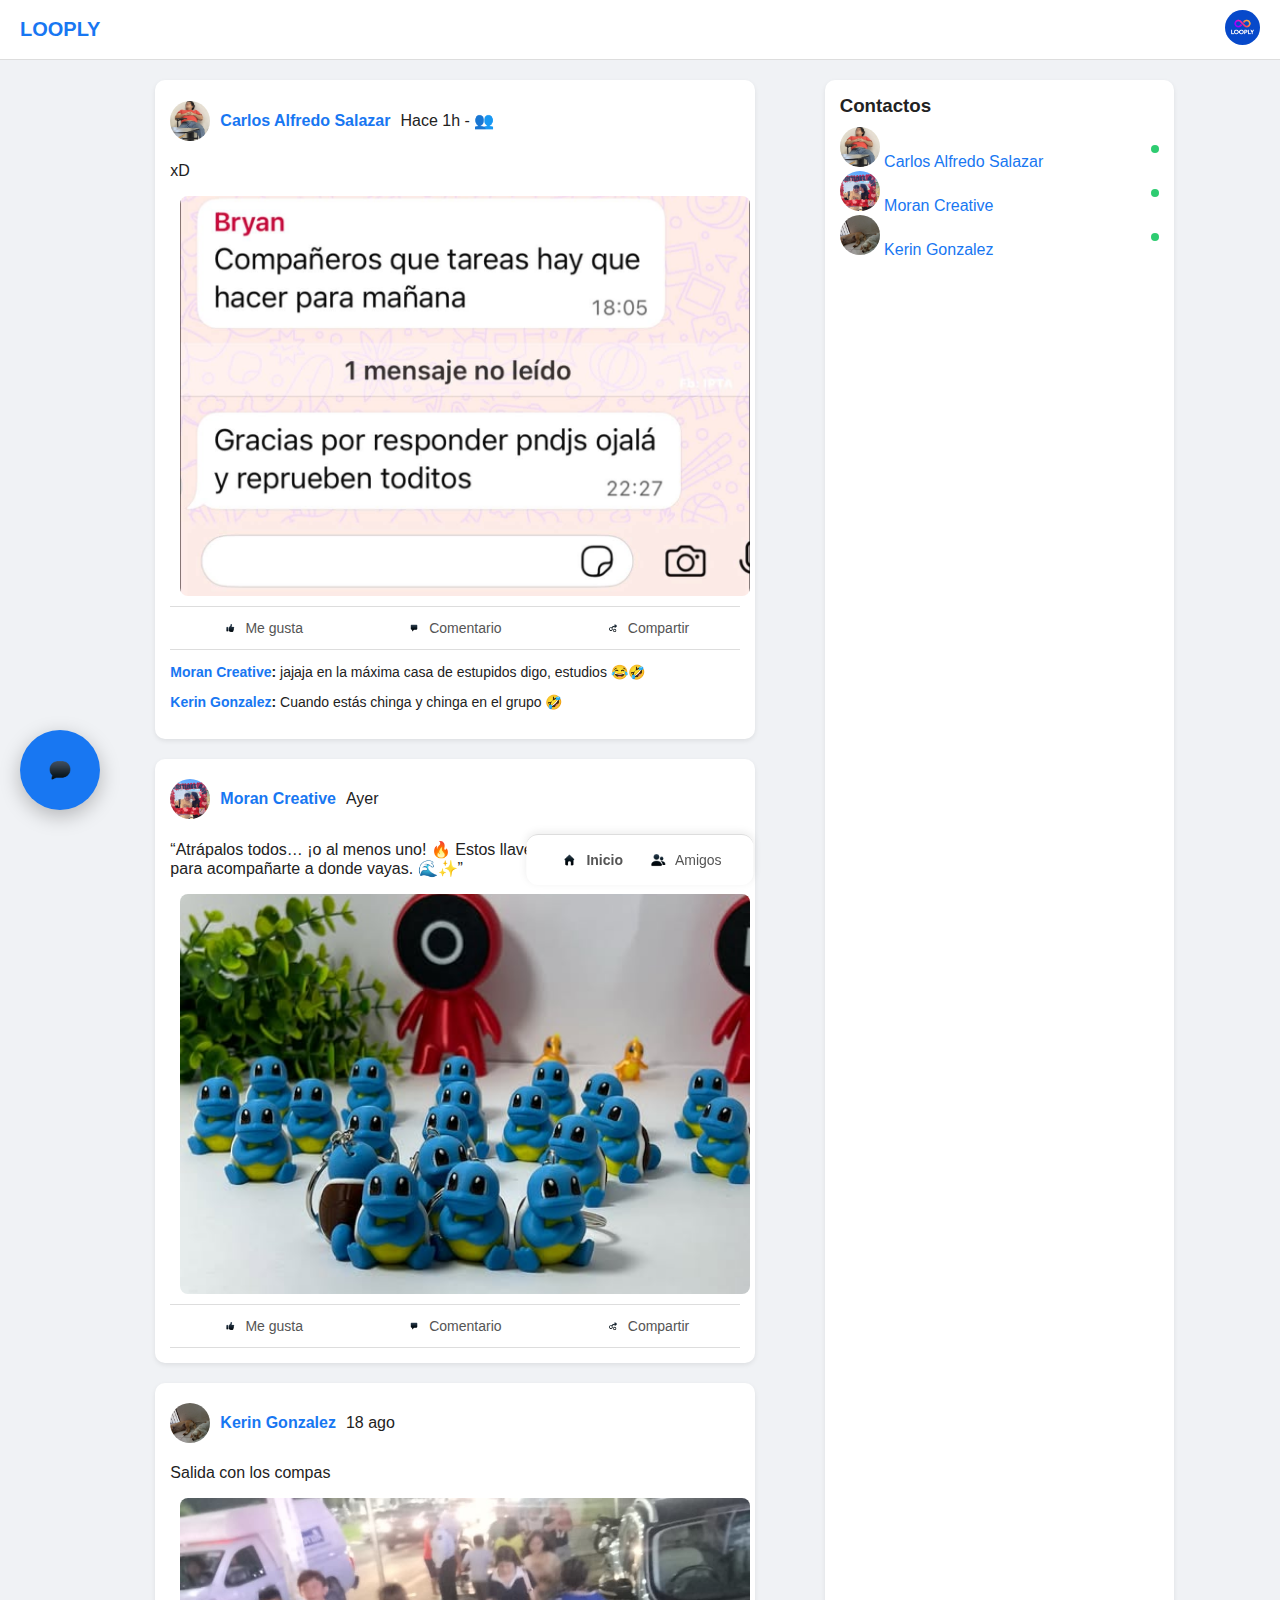
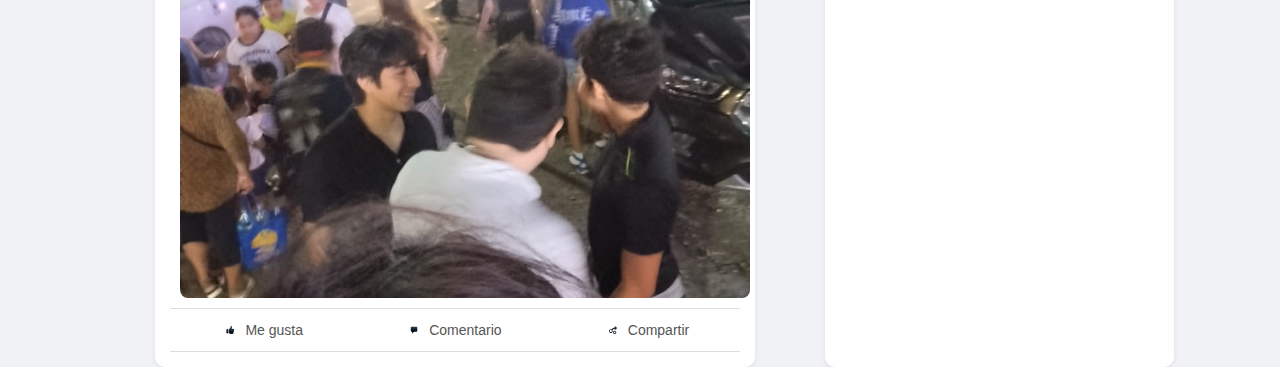
<file: index.html>
<!DOCTYPE html>
<html lang="en">
<head>
    <meta charset="UTF-8">
    <meta name="viewport" content="width=device-width, initial-scale=1.0">
    <title>LOOPLY</title>
    <link rel="stylesheet" href="css/style.css">
    <link rel="icon" type="img/png" href="img/icon.png">
</head>
<body>
    
    <header class="navbar">
        <div class="logo">LOOPLY</div>
        <div class="user-profile">
            <img src="img/icon.png" alt="Usuario" class="avatar">
        </div>
    </header>

    <main class="main-layout">

        <section class="feed">
            <article class="post">
                <div class="post-header">
                    <img src="img/USER-1.png" alt="Carlos" class="avatar">
                    <h4><a href="perfil-1.html">Carlos Alfredo Salazar</a></h4>
                    <p class="muted">Hace 1h - 👥</p>
                </div>

                <p class="muetd">xD</p>
                <img src="img/post-1.png" alt="Publicación" class="post-img">

                <div class="post-actions">
                    <button>
                        <img src="img/Me gusta.png" alt="Me gusta" class="icono"> Me gusta
                    </button>
                    <button>
                        <img src="img/Comentario.png" alt="Comentario" class="icono"> Comentario
                    </button>
                    <button>
                        <img src="img/Compartir.png" alt="Compartir" class="icono"> Compartir
                    </button>
                </div> 


                <div class="comments">
                    <p><b><a href="perfil-2.html">Moran Creative</a>:</b> jajaja en la máxima casa de estupidos digo, estudios 😂🤣</p>
                    <p><b><a href="perfil-3.html">Kerin Gonzalez</a>:</b> Cuando estás chinga y chinga en el grupo 🤣</p>
                </div>
            </article>

            <article class="post">
                <div class="post-header">
                    <img src="img/USER-2.png" alt="Moran" class="avatar">
                    <h4><a href="perfil-2.html">Moran Creative</a></h4>
                    <div>
                        <p class="muted">Ayer</p>
                    </div>
                    </div>
                    <p>“Atrápalos todos… ¡o al menos uno! 🔥 Estos llaveros de Squirtle están listos para acompañarte a donde vayas. 🌊✨”</p>
                    <img src="img/post-4.png" alt="Publicación" class="post-img">
                    <div class="post-actions">
                    <button>
                        <img src="img/Me gusta.png" alt="Me gusta" class="icono"> Me gusta
                    </button>
                    <button>
                        <img src="img/Comentario.png" alt="Comentario" class="icono"> Comentario
                    </button>
                    <button>
                        <img src="img/Compartir.png" alt="Compartir" class="icono"> Compartir
                    </button>
                </div>
            </article>

            <article class="post">
                <div class="post-header">
                    <img src="img/USER-3.png" alt="Kerin" class="avatar">
                    <h4><a href="perfil-3.html">Kerin Gonzalez</a></h4>
                    <div>
                        <p class="muted">18 ago</p>
                    </div>
                </div>
                    <p>Salida con los compas</p>
                    <img src="img/post-6.png" alt="Publicación" class="post-img">
                    <div class="post-actions">
                    <button>
                        <img src="img/Me gusta.png" alt="Me gusta" class="icono"> Me gusta
                    </button>
                    <button>
                        <img src="img/Comentario.png" alt="Comentario" class="icono"> Comentario
                    </button>
                    <button>
                        <img src="img/Compartir.png" alt="Compartir" class="icono"> Compartir
                    </button>
                </div>
            </article>

        </section>

        <aside class="contacts">
            <h3>Contactos</h3>
            <li>
                <a href="perfil-1.html">
                <img src="img/USER-1.png" class="avatar"> Carlos Alfredo Salazar</a>
                <span class="status"></span>
            </li>
            <li>
                <a href="perfil-2.html">
                    <img src="img//USER-2.png" class="avatar"> Moran Creative</a>
                    <span class="status"></span>
            </li>
            <li>
                <a href="perfil-3.html">
                    <img src="img/USER-3.png" class="avatar"> Kerin Gonzalez</a>
                    <span class="status"></span>
            </li>
        </aside>
    </main>

    <a href="#" class="chat-bubble" aria-label="Abrir Chat">
        <img src="img/chat.png" alt="chat" class="chat-icon">
    </a>

    <nav class="bottom-nav">
        <a class="activate" href="index.html">
            <img src="img/inicio.png" alt="Inicio" class="nav-icon">
            <span>Inicio</span>
        </a>
        <a href="Amigos.html">
            <img src="img/amigos.png" alt="Amigos" class="nav-icon">
            <span>Amigos</span>
        </a>
    </nav>
    
</body>
</html>
</file>
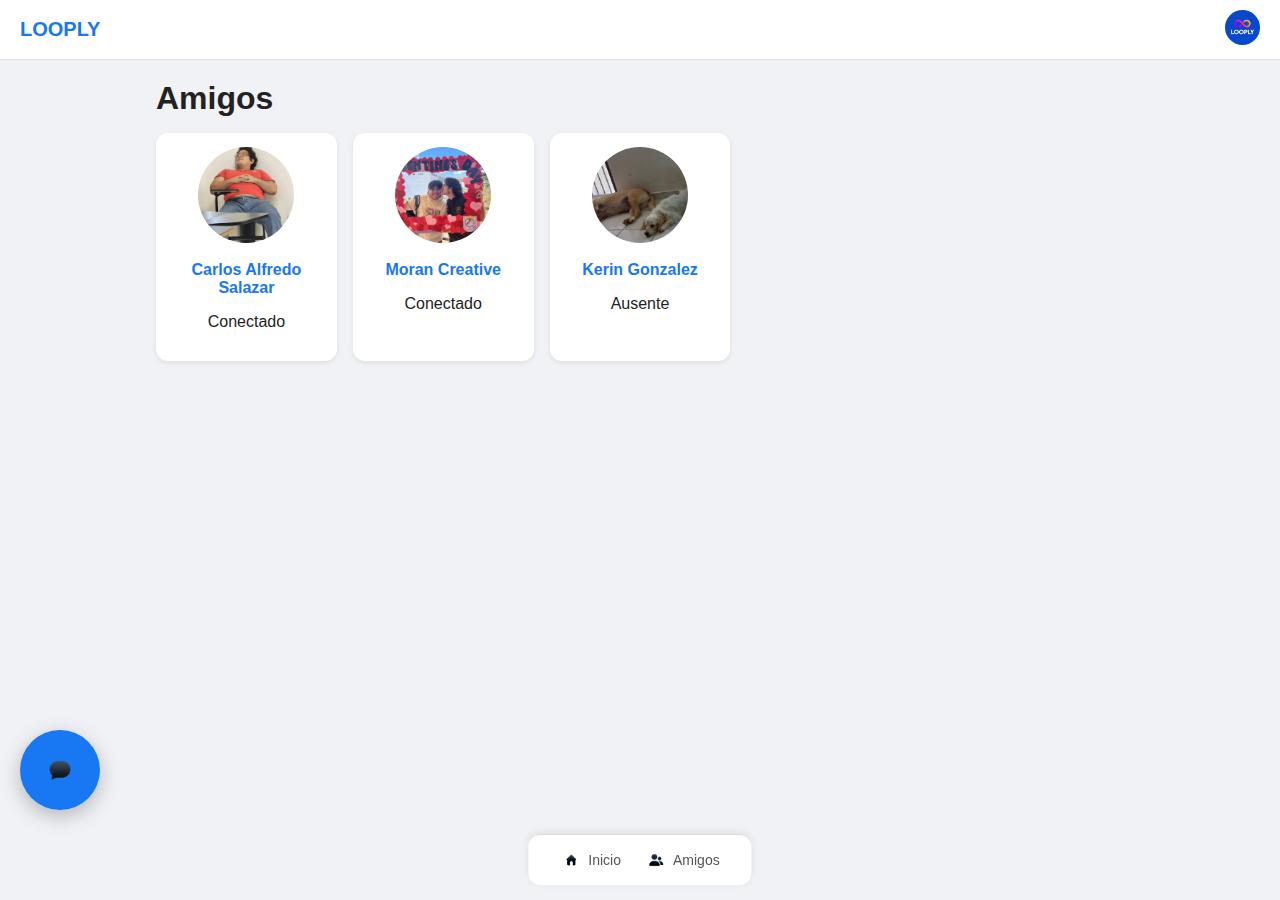
<file: Amigos.html>
<!DOCTYPE html>
<html lang="en">
<head>
    <meta charset="UTF-8">
    <meta name="viewport" content="width=device-width, initial-scale=1.0">
    <title>LOOPLY - AMIGOS</title>
    <link rel="stylesheet" href="css/style.css">
    <link rel="icon" type="img/png" href="img/icon.png" >
</head>
<body>

    <header class="navbar">
        <div class="logo">LOOPLY</div>
        <div class="user-profile">
            <img src="img/icon.png" alt="Usuario" class="avatar"/>
        </div>
    </header>
    
    <main class="page">
        <h1 class="page-title">Amigos</h1>
        <section class="friends-grid">

            <article class="friend-card">
                <img src="img/USER-1.png" alt="Carlos Alfredo Salazar"/>
                <h3><a href="perfil-1.html">Carlos Alfredo Salazar</a></h3>
                <p class="muted">Conectado</p>
            </article>

            <article class="friend-card">
                <img src="img/USER-2.png" alt="Moran Creative"/>
                <h3><a href="perfil-2.html">Moran Creative</a></h3>
                <p class="muted">Conectado</p>
            </article>

            <article class="friend-card">
                <img src="img/USER-3.png" alt="Kerin Gonzalez">
                <h3><a href="perfil-3.html">Kerin Gonzalez</a></h3>
                <p class="muted">Ausente</p>
            </article>

        </section>
    </main>

    <a href="#" class="chat-bubble"><img src="img/chat.png" alt="Chat" class="chat-icon"></a>

    <nav class="bottom-nav">
        <a href="index.html"><img src="img/inicio.png" alt="Inicio" class="nav-icon"><span>Inicio</span></a>
        <a href="Amigos.html"><img src="img/amigos.png" alt="Amigos" class="nav-icon"><span>Amigos</span></a>
    </nav>

</body>
</html>
</file>
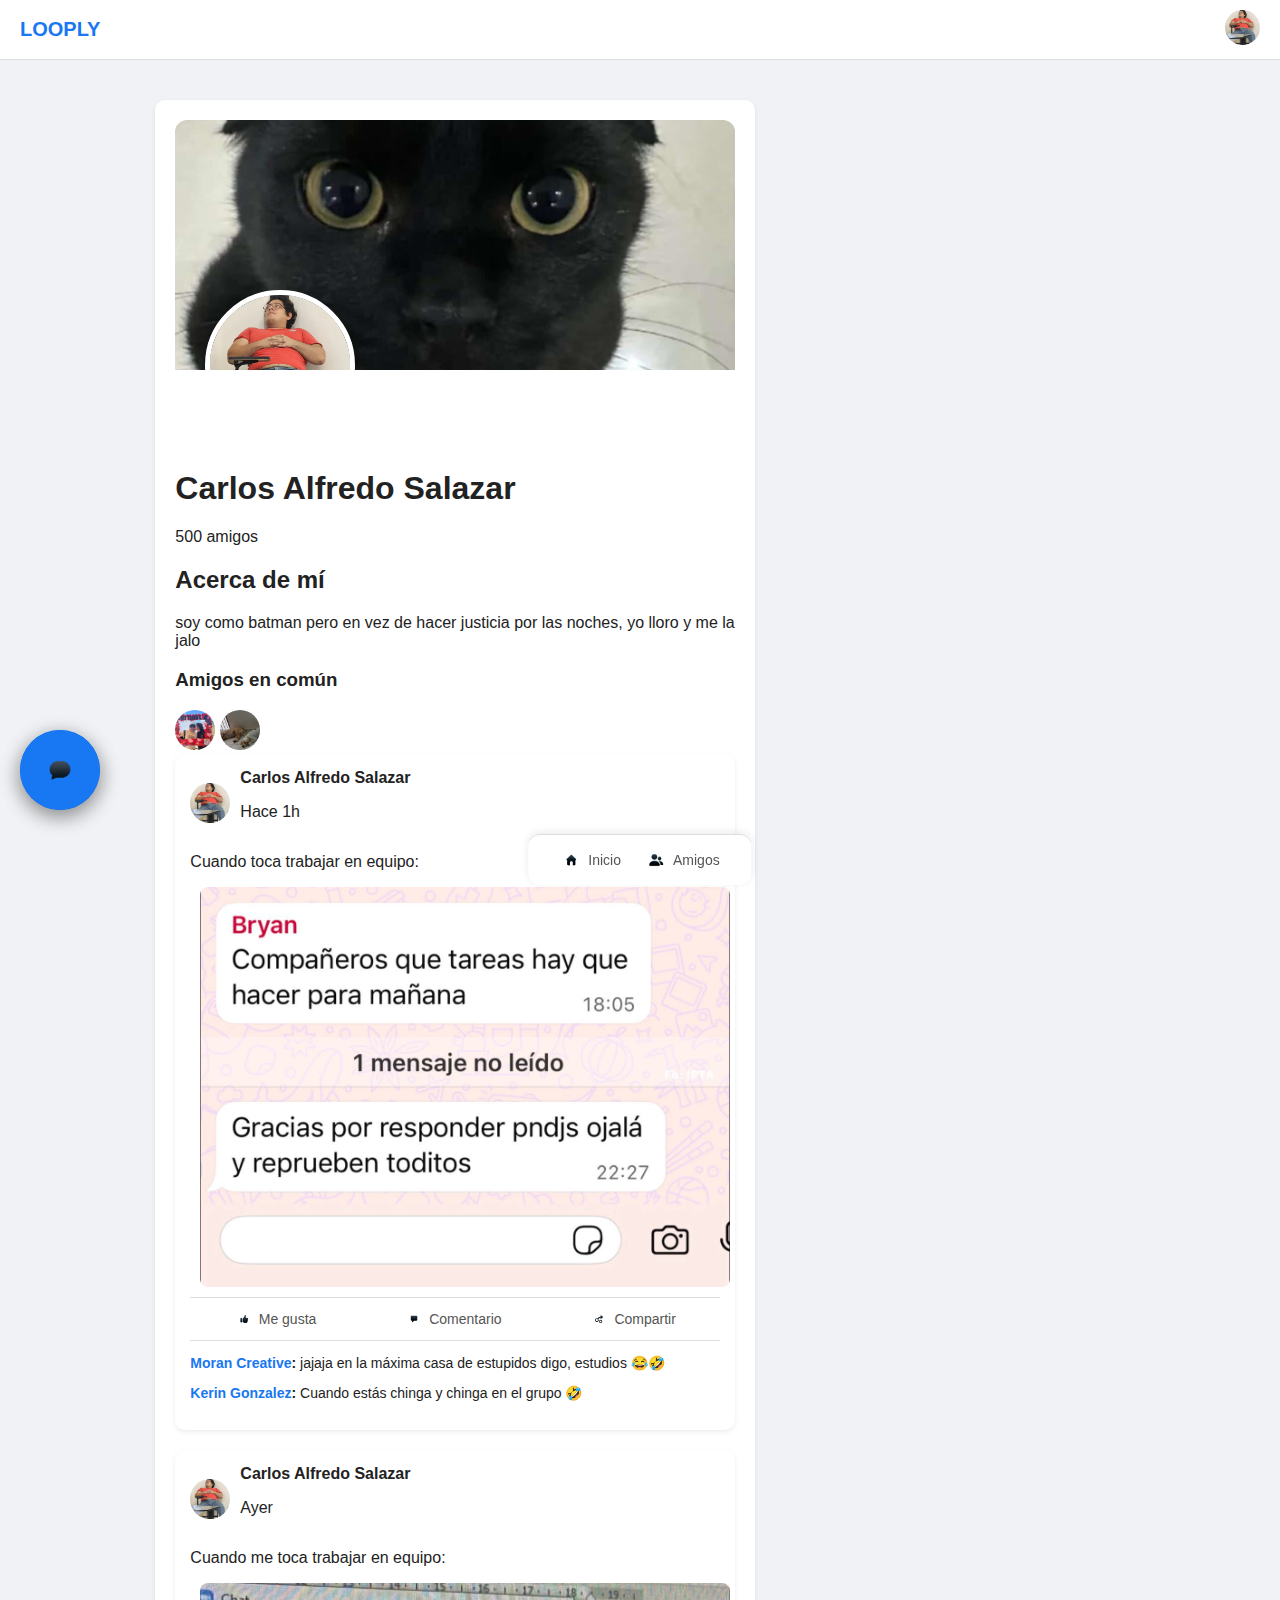
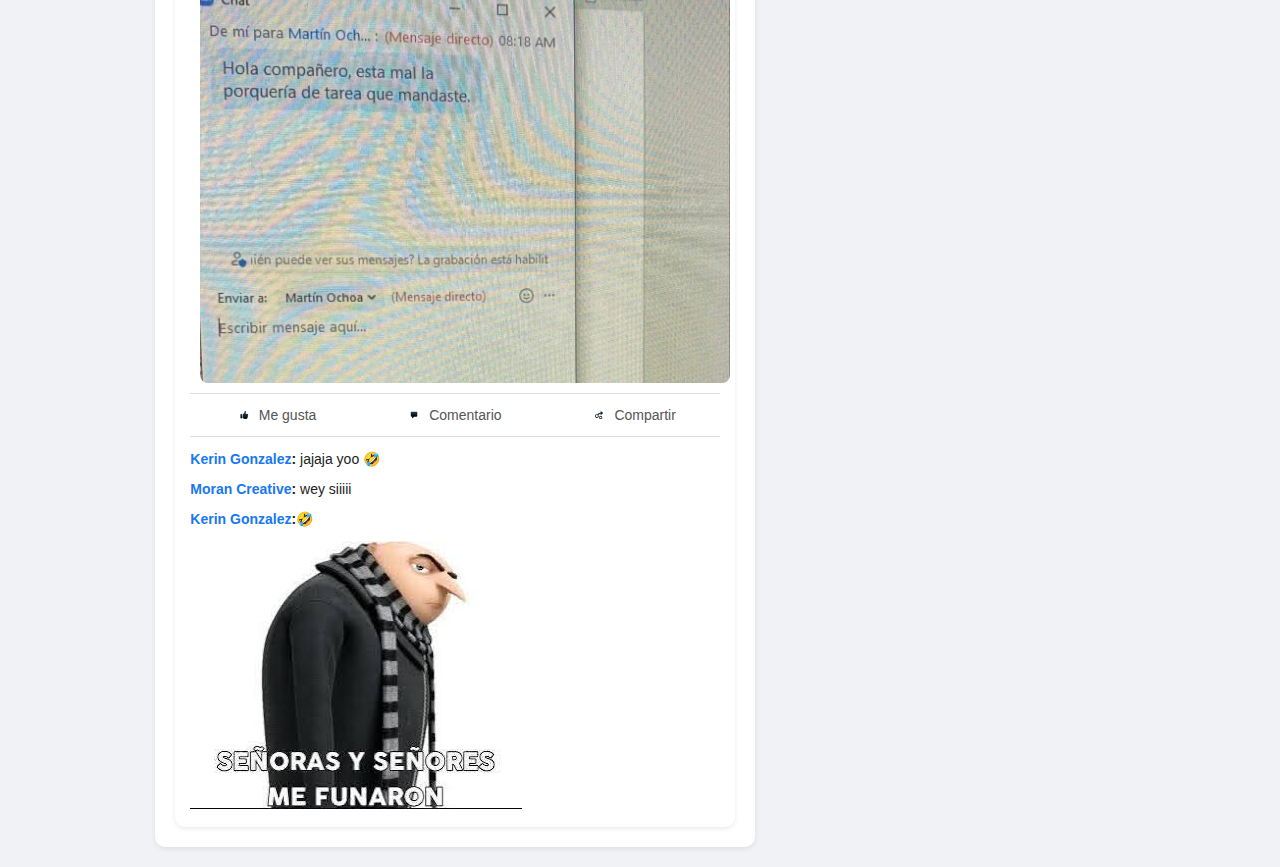
<file: perfil-1.html>
<!DOCTYPE html>
<html lang="en">
<head>
    <meta charset="UTF-8">
    <meta name="viewport" content="width=device-width, initial-scale=1.0">
    <title>LOOPLY - Carlos Alfredo Salazar</title>
    <link rel="stylesheet" href="css/style.css">
    <link rel="icon" type="image/png" href="img/icon.png">
</head>
<body>
    
    <header class="navbar">
        <div class="logo"><a href="index.html">LOOPLY</a></div>
        <div class="user-profile"><img src="img/USER-1.png" alt="Carlos" class="avatar"></div>
    </header>

    <main class="main-layout">
        <section class="profile">

            <div class="cover-photo">
                <img src="img/portada-1.png " alt="Portada">
                <div class="profile-photo">
                <img src="img/USER-1.png" alt="Carlos" >
                </div>
            </div>

            <div class="profile-info">
                <h1>Carlos Alfredo Salazar</h1>
                <p class="muted">500 amigos</p>
            </div>

            <div class="profile-bio">
                <h2>Acerca de mí</h2>
                <p>soy como batman pero en vez de hacer justicia por las noches, yo lloro y me la jalo</p>
            </div>

            <div class="mutual-friends">
                <h3>Amigos en común</h3>
                <div class="friends-list">
                    <img src="img/USER-2.png" alt="Moran" class="avatar">
                    <img src="img/USER-3.png" alt="Kerin" class="avatar">
                </div>
            </div>

            <div class="feed">
                <article class="post">
                    <div class="post-header">
                        <img src="img/USER-1.png" alt="Carlos" class="avatar">
                        <div>
                            <h4>Carlos Alfredo Salazar</h4>
                            <p class="muted">Hace 1h </p>
                        </div>
                    </div>

                    <p>Cuando toca trabajar en equipo: </p>
                    <img src="img/post-1.png" alt="Publicación" class="post-img">
                    
                    <div class="post-actions">
                        <button>
                        <img src="img/Me gusta.png" alt="Me gusta" class="icono"> Me gusta
                        </button>
                        <button>
                        <img src="img/Comentario.png" alt="Comentario" class="icono"> Comentario
                        </button>
                        <button>
                        <img src="img/Compartir.png" alt="Compartir" class="icono"> Compartir
                        </button>
                    </div>

                    <div class="comments">
                        <p><b><a href="perfil-2.html">Moran Creative</a>:</b> jajaja en la máxima casa de estupidos digo, estudios 😂🤣</p>
                        <p><b><a href="perfil-3.html">Kerin Gonzalez</a>:</b> Cuando estás chinga y chinga en el grupo 🤣</p>
                    </div>
                </article>

                <article class="post">
                    <div class="post-header">
                        <img src="img/USER-1.png" alt="Carlos" class="avatar">
                        <div>
                            <h4>Carlos Alfredo Salazar</h4>
                            <p class="muted">Ayer</p>
                        </div>
                    </div>
                    <p>Cuando me toca trabajar en equipo: </p>
                    <img src="img/post-2.png" alt="Publicación" class="post-img">
                    <div class="post-actions">
                        <button>
                        <img src="img/Me gusta.png" alt="Me gusta" class="icono"> Me gusta
                        </button>
                        <button>
                        <img src="img/Comentario.png" alt="Comentario" class="icono"> Comentario
                        </button>
                        <button>
                        <img src="img/Compartir.png" alt="Compartir" class="icono"> Compartir
                        </button>
                    </div>

                    <div class="comments">
                        <p><b><a href="perfil-3.html">Kerin Gonzalez</a>:</b> jajaja yoo 🤣</p>
                        <p><b><a href="perfil-2.html">Moran Creative</a>:</b> wey siiiii</p>
                        
                        <div class="comments-wdith-image">
                            <p><b><a href="perfil-3.html">Kerin Gonzalez</a>:</b>🤣</p>
                            <img src="img/comments-1.png" alt="Meme gru" class="comment-img">
                        </div>
                    </div>

                </article>
            </div>
        </section>

    </main>

    <a href="#" class="chat-bubble"><img src="img/chat.png" alt="Chat" class="chat-icon"></a>

    <a href="#" class="chat-bubble"><img src="img/chat.png" alt="Chat" class="chat-icon"></a>
    <nav class="bottom-nav">
        <a href="index.html"><img src="img/inicio.png" alt="Inicio" class="nav-icon"><span>Inicio</span></a>
        <a href="Amigos.html"><img src="img/amigos.png" alt="Amigos" class="nav-icon"><span>Amigos</span></a>
    </nav>
</body>
</html>
</file>
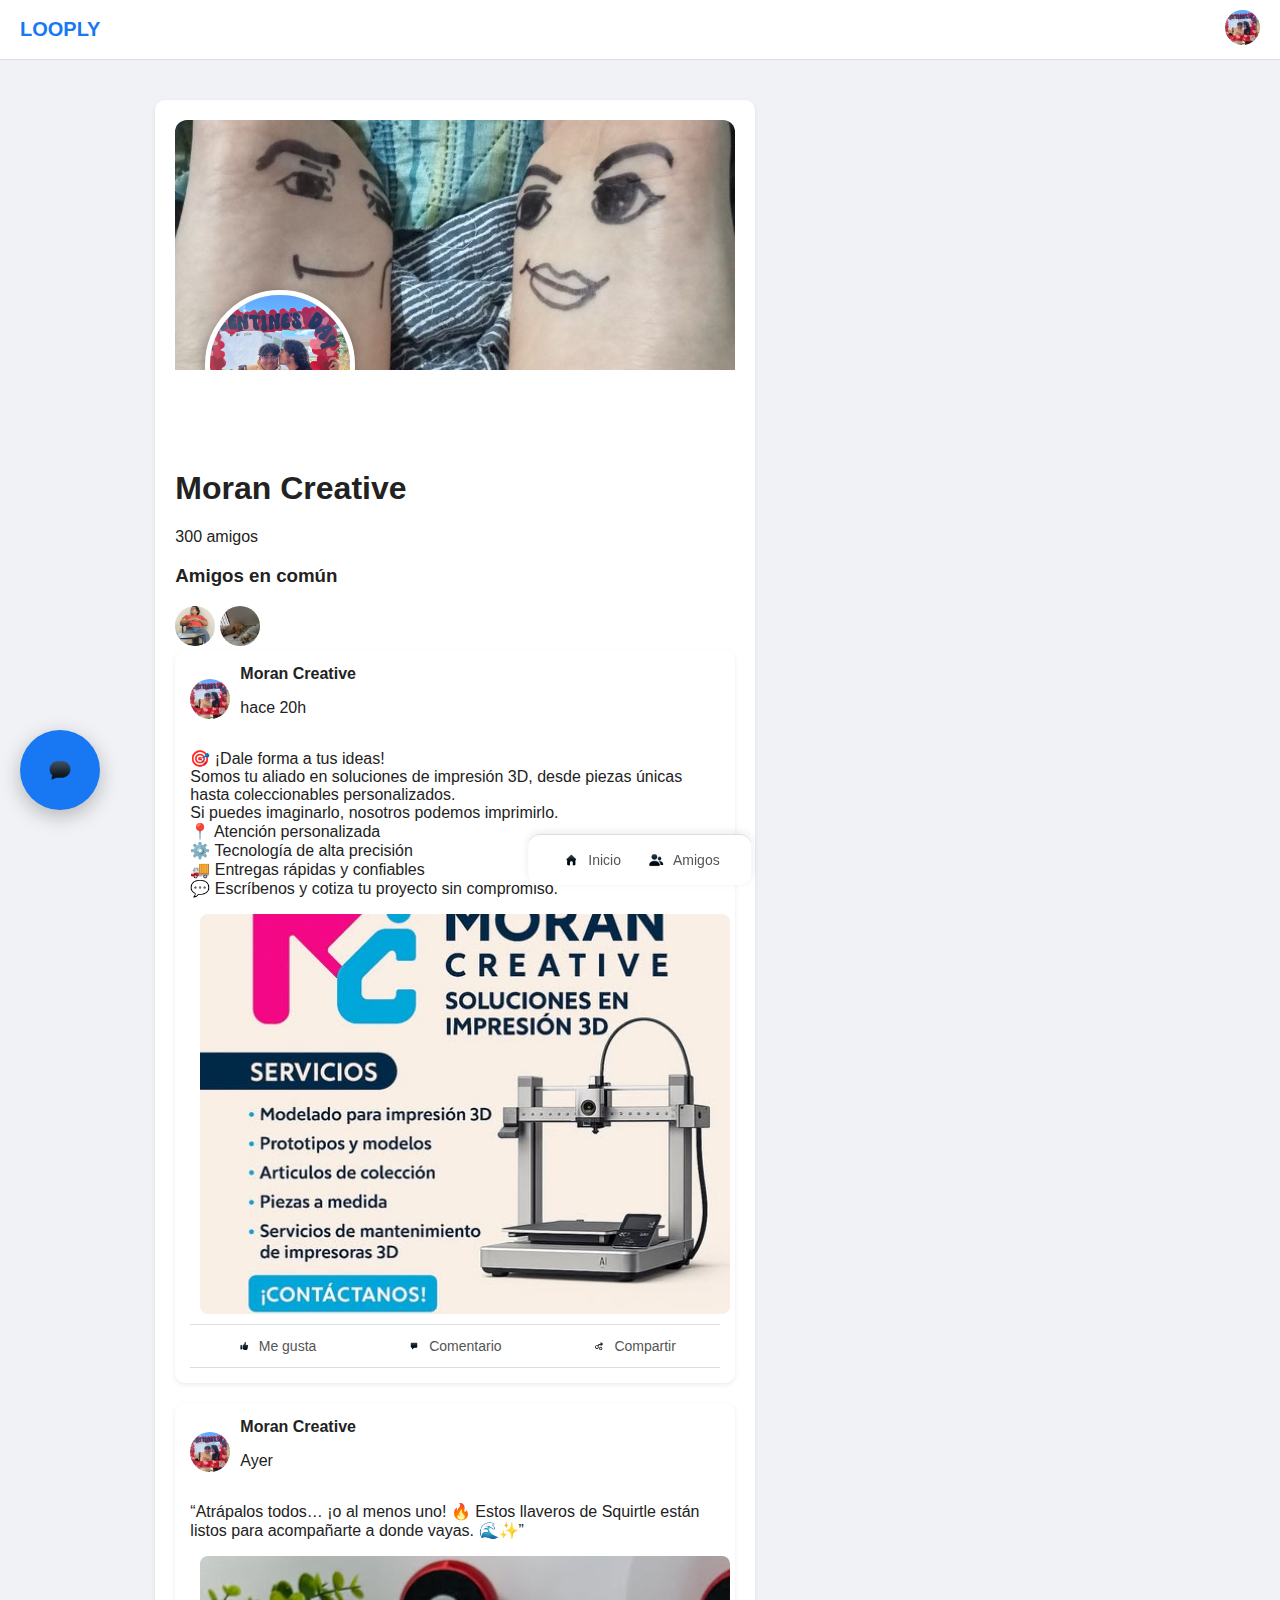
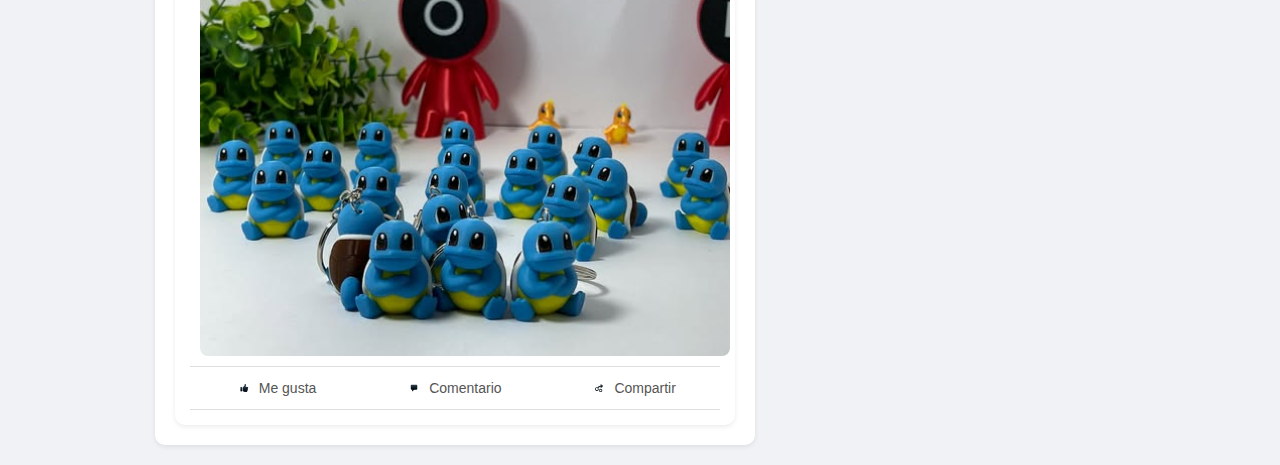
<file: perfil-2.html>
<!DOCTYPE html>
<html lang="en">
<head>
    <meta charset="UTF-8">
    <meta name="viewport" content="width=device-width, initial-scale=1.0">
    <title>LOOPLY - Moran Creative</title>
    <link rel="stylesheet" href="css/style.css">
    <link rel="icon" type="image/png" href="img/icon.png">
</head>
<body>
    
    <header class="navbar">
        <div class="logo"><a href="index.html">LOOPLY</a></div>
        <div class="user-profile"><img src="img/USER-2.png" alt="Moran" class="avatar"></div>
    </header>

    <main class="main-layout">
        <section class="profile">

            <div class="cover-photo">
                <img src="img/portada-2.png" alt="Portada">
                <div class="profile-photo">
                    <img src="img/USER-2.png" alt="Moran" >
                </div>
            </div>

            <div class="profile-info">
                <h1>Moran Creative</h1>
                <p class="muted">300 amigos</p>
            </div>

            <div class="mutual-friendes">
                <h3>Amigos en común</h3>
                <div class="friends-list">
                    <img src="img/USER-1.png" alt="Carlos" class="avatar">
                    <img src="img/USER-3.png" alt="Kerin" class="avatar">
                </div>
            </div>

            <div class="feed">
                <article class="post">
                    <div class="post-header">
                        <img src="img/USER-2.png" alt="Moran" class="avatar">
                        <div>
                            <h4>Moran Creative</h4>
                            <p class="muted">hace 20h</p>
                        </div>
                    </div>
                    <p>🎯 ¡Dale forma a tus ideas!
                        <br>Somos tu aliado en soluciones de impresión 3D, desde piezas únicas hasta coleccionables personalizados.
                        <br>Si puedes imaginarlo, nosotros podemos imprimirlo.
                        <br>📍 Atención personalizada
                        <br>⚙️ Tecnología de alta precisión
                        <br>🚚 Entregas rápidas y confiables
                        <br>💬 Escríbenos y cotiza tu proyecto sin compromiso.
                    </p>
                    <img src="img/post-3.png" alt="Publicación" class="post-img">
                    <div class="post-actions">
                        <button>
                        <img src="img/Me gusta.png" alt="Me gusta" class="icono"> Me gusta
                        </button>
                        <button>
                        <img src="img/Comentario.png" alt="Comentario" class="icono"> Comentario
                        </button>
                        <button>
                        <img src="img/Compartir.png" alt="Compartir" class="icono"> Compartir
                        </button>
                    </div>
                </article>

                <article class="post">
                    <div class="post-header">
                        <img src="img/USER-2.png" alt="Moran" class="avatar">
                        <div>
                            <h4>Moran Creative</h4>
                            <p class="muted">Ayer</p>
                        </div>
                    </div>
                    <p>“Atrápalos todos… ¡o al menos uno! 🔥 Estos llaveros de Squirtle están listos para acompañarte a donde vayas. 🌊✨”</p>
                    <img src="img/post-4.png" alt="Publicación" class="post-img">
                    <div class="post-actions">
                        <button>
                        <img src="img/Me gusta.png" alt="Me gusta" class="icono"> Me gusta
                        </button>
                        <button>
                        <img src="img/Comentario.png" alt="Comentario" class="icono"> Comentario
                        </button>
                        <button>
                        <img src="img/Compartir.png" alt="Compartir" class="icono"> Compartir
                        </button>
                    </div>
                </article>

            </div>

        </section>

    </main>

    <a href="#" class="chat-bubble"><img src="img/chat.png" alt="Chat" class="chat-icon"></a>
    
    <nav class="bottom-nav">
        <a href="index.html"><img src="img/inicio.png" alt="Inicio" class="nav-icon"><span>Inicio</span></a>
        <a href="Amigos.html"><img src="img/amigos.png" alt="Amigos" class="nav-icon"><span>Amigos</span></a>
    </nav>
</body>
</html>
</file>
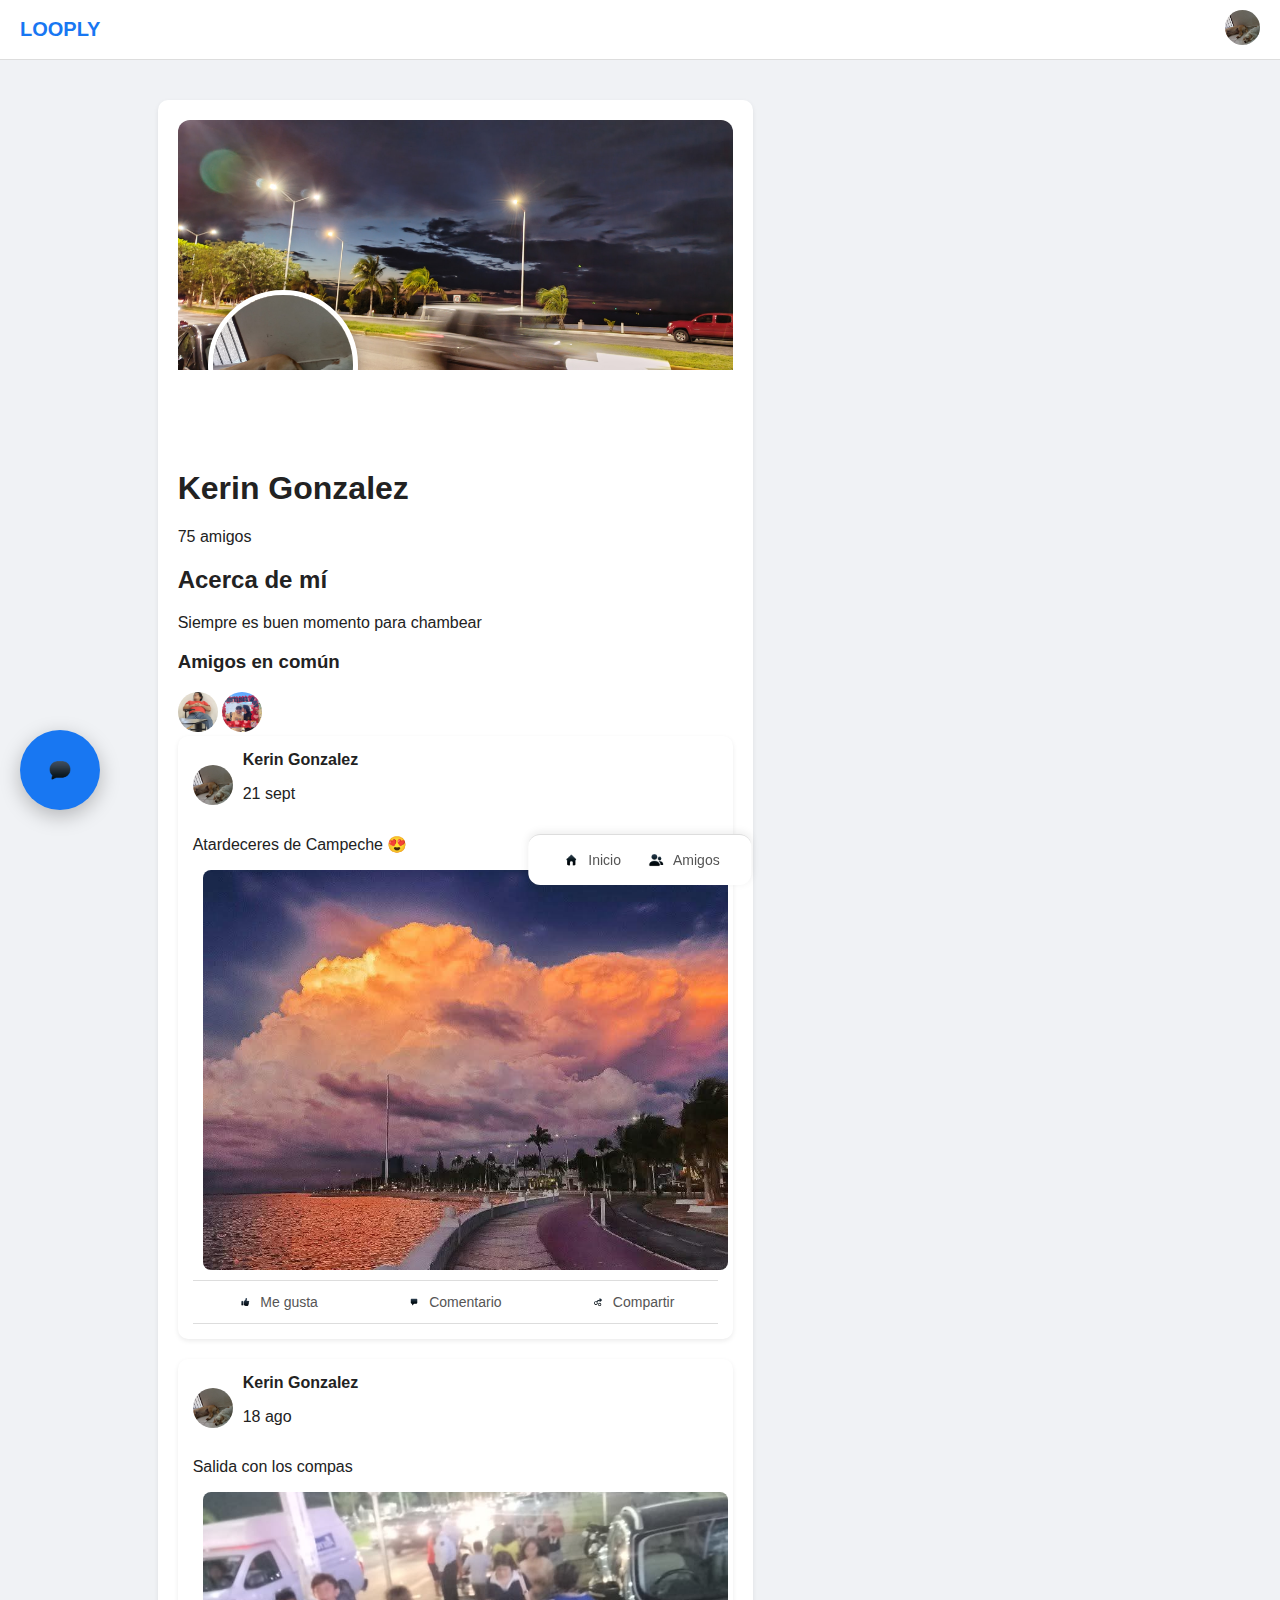
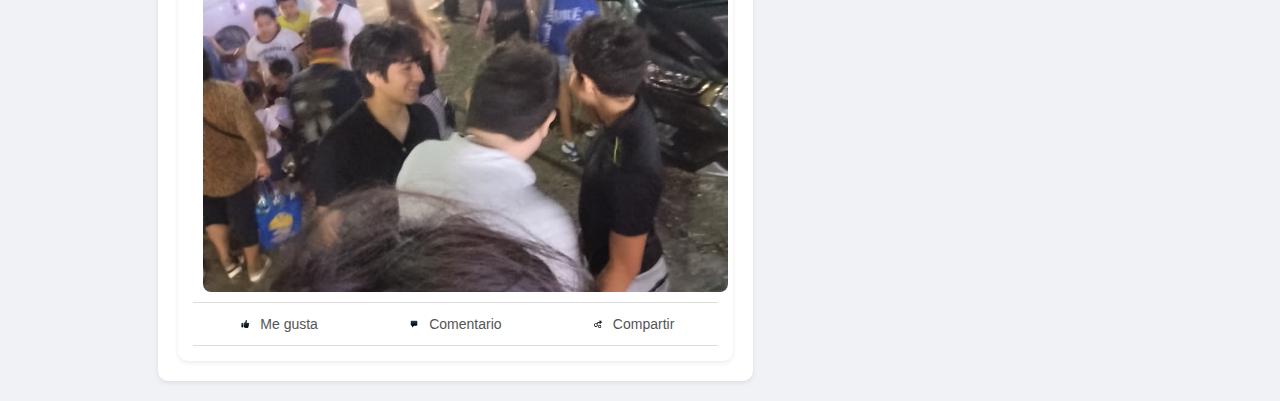
<file: perfil-3.html>
<!DOCTYPE html>
<html lang="en">
<head>
    <meta charset="UTF-8">
    <meta name="viewport" content="width=device-width, initial-scale=1.0">
    <title>LOOPLY - Kerin Gonzalez</title>
    <link rel="stylesheet" href="css/style.css">
    <link rel="icon" type="image/png" href="img/icon.png">
</head>
<body>
    
    <header class="navbar">
        <div class="logo"><a href="index.html">LOOPLY</a></div>
        <div class="user-profile"><img src="img/USER-3.png" alt="Kerin" class="avatar"></div>
    </header>

    <main class="main-layout">
        <section class="profile">
            <div class="cover-photo">
                <img src="img/portada-3.png" alt="Portada">
                <div class="profile-photo">
                    <img src="img/USER-3.png" alt="Kerin" >
                </div>
            </div>

            <div class="profile-info">
                <h1>Kerin Gonzalez</h1>
                <p class="muted">75 amigos</p>
            </div>

            <div class="profile-bio">
                <h2>Acerca de mí</h2>
                <p>Siempre es buen momento para chambear</p>
            </div>

            <div class="mutual-friends">
                <h3>Amigos en común</h3>
                <div class="friends-list">
                    <img src="img/USER-1.png" alt="Carlos" class="avatar">
                    <img src="img/USER-2.png" alt="Moran" class="avatar">
                </div>
            </div>

            <div class="feed">
                <article class="post">
                    <div class="post-header">
                        <img src="img/USER-3.png" alt="Kerin" class="avatar">
                        <div>
                            <h4>Kerin Gonzalez</h4>
                            <p class="muted">21 sept</p>
                        </div>
                    </div>
                    <p>Atardeceres de Campeche 😍</p>
                    <img src="img/post-5.png" alt="Publicación" class="post-img">
                    <div class="post-actions">
                        <button>
                        <img src="img/Me gusta.png" alt="Me gusta" class="icono"> Me gusta
                        </button>
                        <button>
                        <img src="img/Comentario.png" alt="Comentario" class="icono"> Comentario
                        </button>
                        <button>
                        <img src="img/Compartir.png" alt="Compartir" class="icono"> Compartir
                        </button>
                    </div>
                </article>

                <article class="post">
                    <div class="post-header">
                        <img src="img/USER-3.png" alt="Kerin" class="avatar">
                        <div>
                            <h4>Kerin Gonzalez</h4>
                            <p class="muted">18 ago</p>
                        </div>
                    </div>
                    <p>Salida con los compas</p>
                    <img src="img/post-6.png" alt="Publicación" class="post-img">
                    <div class="post-actions">
                        <button>
                        <img src="img/Me gusta.png" alt="Me gusta" class="icono"> Me gusta
                        </button>
                        <button>
                        <img src="img/Comentario.png" alt="Comentario" class="icono"> Comentario
                        </button>
                        <button>
                        <img src="img/Compartir.png" alt="Compartir" class="icono"> Compartir
                        </button>
                    </div>
                </article>
            </div>
        </section>

    </main>

    <a href="#" class="chat-bubble"><img src="img/chat.png" alt="Chat" class="chat-icon"></a>
    <nav class="bottom-nav">
        <a href="index.html"><img src="img/inicio.png" alt="Inicio" class="nav-icon"><span>Inicio</span></a>
        <a href="Amigos.html"><img src="img/amigos.png" alt="Amigos" class="nav-icon"><span>Amigos</span></a>
    </nav>
</body>
</html>
</file>
<file: css/style.css>
* {box-sizing: border-box; }
:root {
    --bg:#f0f2f5;
    --card: #ffffff;
    --text: #222;
    --mued: #777;
    --line: #ddd;
    --brand: #1877f2;
}

html,body{ height: 100%; }
body {
    margin: 0; 
    font-family: Arial, Helvetica, sans-serif;
    background: var(--bg);
    color: var(--text);
}

.navbar {
    position: sticky;
    top: 0;
    z-index: 1000;
    display: flex;
    align-items: center;
    justify-content: space-between;
    padding: 10px 20px;
    background: var(--card);
    border-bottom: 1px solid var(--line);
}

.logo { 
    font-weight: 700; 
    font-size: 20px;
    color: var(--brand);
}

.user-profile .avatar {
    width: 35px;
    height: 35px;
    border-radius: 50%;
    object-fit: cover;
}

.main-layout {
    max-width: 1100px;
    margin: 20px auto;
    padding: 0 16px;
    display: grid;
    grid-template-columns: 2fr 1fr;
    gap: 20px;
}

.feed {
    display: flex;
    flex-direction: column;
    align-items: center;
    gap: 20px;
}

.post {
    background: var(--card);
    border-radius: 10px;
    padding: 15px;
    box-shadow: 0 2px 5px rgba(0, 0, 0, .08);
    width: 100%;
    max-width: 600px;
}

.post-header {
    display: flex;
    align-items: center;    
    gap: 10px;
}

.post-header h4{
    margin: 0;
    font-size: 16px;
    font-weight: 600;
}

.cover-photo {
    position: relative;
    width: 100%;
    height: 250px;               
    border-radius: 12px 12px 0 0;
    overflow: hidden;
}

.cover-photo img {
    width: 100%;
    height: 100%;
    object-fit: cover;
    display: block;
}

.profile-photo {
    position: absolute;
    bottom: -70px;              
    left: 30px;
    width: 150px;
    height: 150px;
    border-radius: 50%;
    border: 5px solid #fff;
    overflow: hidden;
    box-shadow: 0 2px 12px rgba(0,0,0,.3);
}

.profile-photo img {
    width: 100%;
    height: 100%;
    object-fit: cover;
    object-position: center;
    display: block;
    background: #fff;
}

.profile-info{
    margin-top: 100px;          
}

.avatar {
    width: 40px;
    height: 40px;
    border-radius: 50%;
    object-fit: cover;
}

.post-img {
    width: 100%;
    max-height: 400px;
    object-fit: cover;
    border-radius: 8px;
    margin: 10px;
    display: block;
}

.post-actions {
    display: flex;
    justify-content: space-around;
    border-top: 1px solid var(--line);
    border-bottom: 1px solid var(--line);
    margin-top: 10px;
    padding: 6px 0;
}

.post-actions button{
    display: flex;
    align-items: center;
    gap: 6px;
    background: none;
    border: none;
    color: #555;
    font-size: 14px;
    cursor: pointer;
    padding: 6px 12px;
    border-radius: 6px;
    transition: background .2s, color .2s;
}

.post-actions button:horver {
    background: #eef2ff;
    color: var(--brand);
}

.post-actions .icono {
    width: 18px;
    height: 18px;
}

.comments {
    margin-top: 10px;
    font-size: 14px;
}

.comment-width-image {
    margin-top: 10px;
}

.comment-width-image p{
    margin: 0 0 6px;
    font-size: 14px;
}

.comment-width-image .comment-img {
    max-width: 220px;
    border-radius: 8px;
    display: block;
}

.contacts {
    background: var(--card);
    border-radius: 10px;
    padding: 15px;
    box-shadow: 0 2px 5px rgba(0, 0, 0, .08);
}

.contacts h3{
    margin: 0 0 10px;
}

.contacts ul{
    list-style: none;
    padding: 0;
    margin: 0;
}

.contacts li{
    display: flex;
    align-items: center;
    gap: 10px;
    margin: 0;
}

.status {
    width: 8px;
    height: 8px;
    background: #2ecc71;
    border-radius: 50%;
    margin-left: auto;
}


.page {
    max-width: 1000px;
    margin: 20px auto;
    padding: 0 16px;
}
.page-title {
    margin: 8px 0 16px;
}

.friends-grid {
    display: grid;
    gap: 16px;
    grid-template-columns: repeat(auto-fill,minmax(180px, 1fr));
}

.friend-card{
    background: var(--card);
    border-radius: 12px;
    padding: 14px;
    text-align: center;
    box-shadow: 0 2px 5px rgba(0, 0, 0, .08);
}

.friend-card img{
    width: 96px;
    height: 96px;
    border-radius: 50%;
    object-fit: cover;
    margin-bottom: 8px;
}

.friend-card h3{
    margin: 6px 0 4px;
    font-size: 16px;
}

.profile{
    background: var(--card);
    border-radius: 10px;
    padding: 20px;
    box-shadow: 0 2px 5px rgba(0, 0, 0, .08);
    margin: 20px auto;
    max-width: 600px;
}

.profile-header{
    display: flex;
    align-items: center;
    gap: 20px;
    margin-bottom: 20px;
}

.profile-bio{
    margin-top: 0;
}

.chat-bubble {
    position: fixed;
    bottom: 90px;
    left: 20px;
    width: 80px;
    height: 80px;
    border-radius: 50%;
    background: #1877f2;       
    display: flex;
    align-items: center;
    justify-content: center;
    box-shadow: 0 6px 20px rgba(0, 0, 0, .25);
    z-index: 1100;             
}

.chat-bubble:hover {
    background: #166fe5;
}

.chat-bubble .chat-icon {
    width: 42px;
    height: 42px;
}


.bottom-nav {
    position: fixed;
    bottom: 15px;
    left: 50%;
    width: auto;
    transform: translateX(-50%);
    background: #fff;
    border-top: 1px solid #ddd;
    border-radius: 12px;
    display: flex;
    justify-content: space-around;
    align-items: center;
    padding: 8px 20px;
    box-shadow: 0 -2px 8px rgba(0, 0, 0, .08);
    z-index: 1000;
    min-width: 220px;
}

.bottom-nav a{
    display: flex;
    align-items: center;
    gap: 6px;
    font-size: 14px;
    color: #555;
    text-decoration: none;
    padding: 6px 12px;
    border-radius: 6px;
}

.bottom-nav a:hover{
    background: #eef3ff;
    color: #1877f2;
}

.bottom-nav a.activate {
    color: bold;
    font-weight: 600;
}

.bottom-nav .nav-icon {
    width: 22px;
    height: 22px;
}

a{
    color: var(--brand);
    text-decoration: none;
}

a:hover {
    color:var(--brand);
    text-decoration: underline;
}

@media (max-width: 1024px) {
    .main-layout {
        grid-template-columns: 1fr;
    }
    .contacts {
        margin-top: 20px;
    }
    .cover-photo {
        height: 200px;
    }
    .profile-photo {
        width: 120px;
        height: 120px;
        bottom: -60px;
    }
}

@media (max-width: 600px) {
    body {
        font-size: 14px;
    }
    .navbar {
        flex-direction: row;
        padding: 8px 12px;
    }
    .logo {
        font-size: 18px;
    }
    .post {
        padding: 10px;
    }
    .post-header h4{
        font-size:14px;
    }
    .post-img {
        max-height: 250px;
    }
    .friends-grid{
        grid-template-columns: repeat(auto-fill, minmax(140px, 1fr));
    }
    .friend-card img{
        width: 72px;
        height: 72px;
    }
    .bottom-nav {
        width: 100%;
        border-radius: 0;
        left: 0;
        transform: none;
    }
    .profile-photo {
        width: 100px;
        height: 100px;
        bottom: -50px;
    }
    .profile-photo img {
        object-fit: contain;
        background: #fff;
    }
}
</file>
